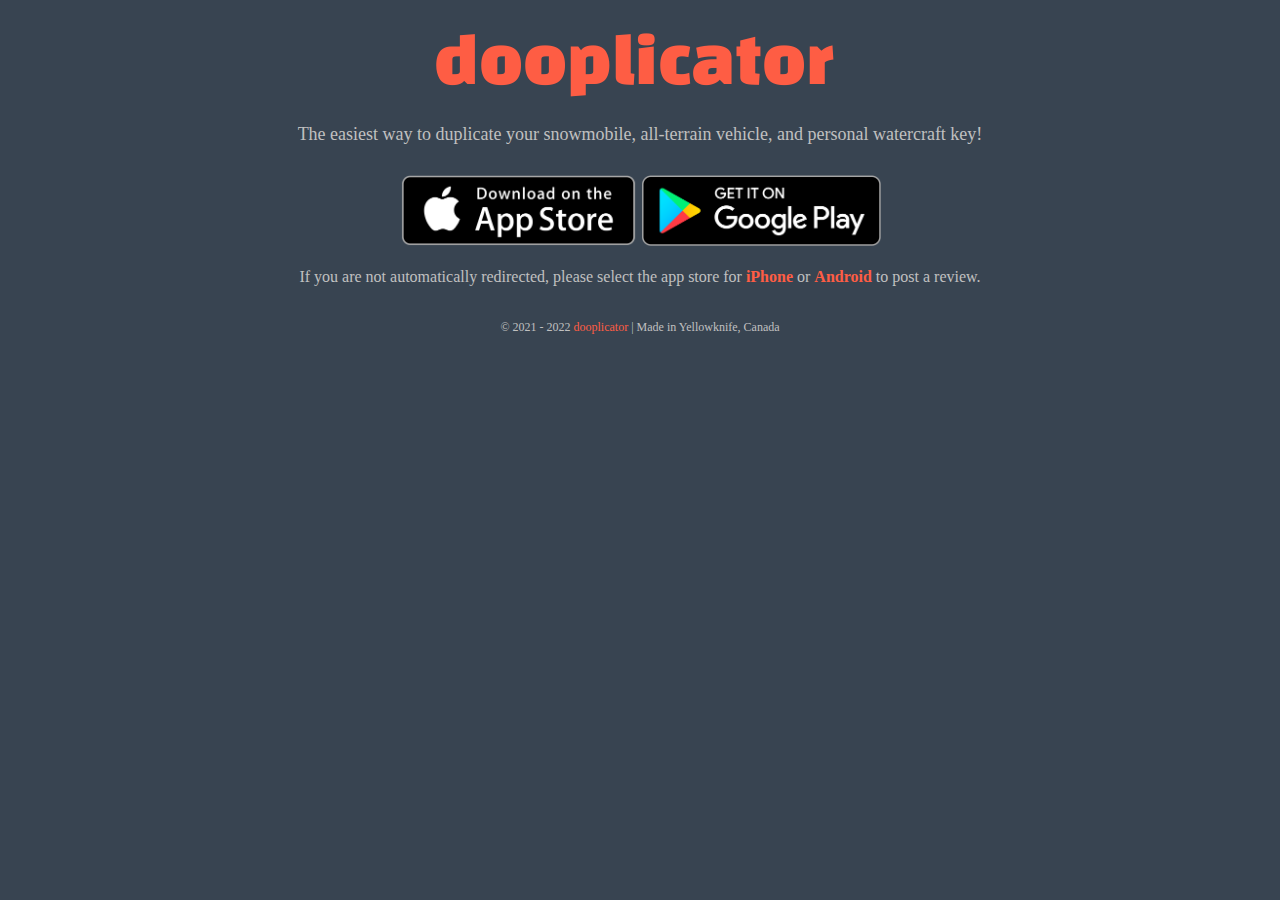
<file: appstore.html>
<!DOCTYPE HTML PUBLIC "-//W3C//DTD HTML 4.01 Transitional//EN "http://www.w3.org/TR/html4/loose.dtd">
<html lang = "en">
<head>
<script>
window.addEventListener('DOMContentLoaded', (event) => {
  var userAgent = navigator.userAgent.toLowerCase();
  if (userAgent.indexOf('android') > -1) {
    window.location.href = 'https://play.app.goo.gl/?link=https://play.google.com/store/apps/details?id=com.nomisteryapps.Dooplicator';
  } else if (userAgent.indexOf('iphone') > -1 || userAgent.indexOf('ipod') > -1 || userAgent.indexOf('ipad') > -1) {
    window.location.href = 'https://apps.apple.com/us/app/dooplicator/id1585564247';
  }
});
</script>
<script async src="https://www.googletagmanager.com/gtag/js?id=UA-219410845-1"></script>
<script>
window.dataLayer = window.dataLayer || [];
function gtag(){dataLayer.push(arguments);}
gtag('js', new Date());
gtag('config', 'UA-219410845-1');
</script>
<script async src="https://www.googletagmanager.com/gtag/js?id=G-B9PZJS9CRP"></script>
<script>
window.dataLayer = window.dataLayer || [];
function gtag(){dataLayer.push(arguments);}
gtag('js', new Date());
gtag('config', 'G-B9PZJS9CRP');
</script>
<style>
.button {
background-color: #FE5D44;
border: none;
border-radius: 4px;
color: 000000;
padding: 10px 10px;
text-align: center;
text-decoration: none;
display: inline-block;
font-size: 14px;
cursor: pointer;
}
h1 {
color: C0C0C0;
font-size: 18px;
font-weight: normal;
}
body {
color:C0C0C0;
font-size: 16px;
}
footer {
color: C0C0C0;
font-size: 12px;
}
a {
text-decoration: none;
color: 000000;
}
img {
border-radius: 4px;
}
#outer {
margin-left: 4px;
margin-right: 4px;
width: 75%;
height: auto;
border-radius: 6px;
overflow: hidden;
position: relative;
}
.video {
position: relative;
left: 0;
top: 0;
opacity: 1;
}
</style>
<meta name="viewport" content="width=device-width, initial-scale=1">
<title>dooplicator | easiest way to duplicate your snowmobile, atv, and jetski key</title>
<meta name="description" content="the easiest way to duplicate your snowmobile, all-terrain vehicle, and personal watercraft key!">
<link rel="icon" href="favicon.png">
<link rel="canonical" href="https://www.dooplicator.com" />
<center>
<body style="background-color:384451;">
<p style="text-align:center;">
<a href="index.html"><img src="logo.png" alt="the easiest way to duplicate your skidoo snowmobile, canam atv, and seadoo personal watercraft key online with an app" class="center" style="max-width:100%;height:auto;"></a>
<h1>The easiest way to duplicate your snowmobile, all-terrain vehicle, and personal watercraft key!</h1>
<br>
<a href="https://apps.apple.com/us/app/dooplicator/id1585564247">
<img src="apple.png" alt="download it on the app store" class="center" height="8%" width="auto">
</a>
<a href="https://play.google.com/store/apps/details?id=com.nomisteryapps.Dooplicator">
<img src="google.png" alt="get it on google play" class="center" height="8%" width="auto">
</a>
<br>
<br>
If you are not automatically redirected, please select the app store for <span style="color:#FE5D44"><b>iPhone</b></span></a> or <a href="https://play.google.com/store/apps/details?id=com.nomisteryapps.Dooplicator"><span style="color:#FE5D44"><b>Android</b></span></a> to post a review.
</p>
<br>
</body>
<footer>
© 2021 - 2022 <a href="index.html" title="the easiest way to duplicate your skidoo snowmobile, canam atv, and seadoo personal watercraft key online with an app"><span style="color:#FE5D44">dooplicator</span></a> | Made in Yellowknife, Canada
</footer>
</center>
</head>
</html>
</file>
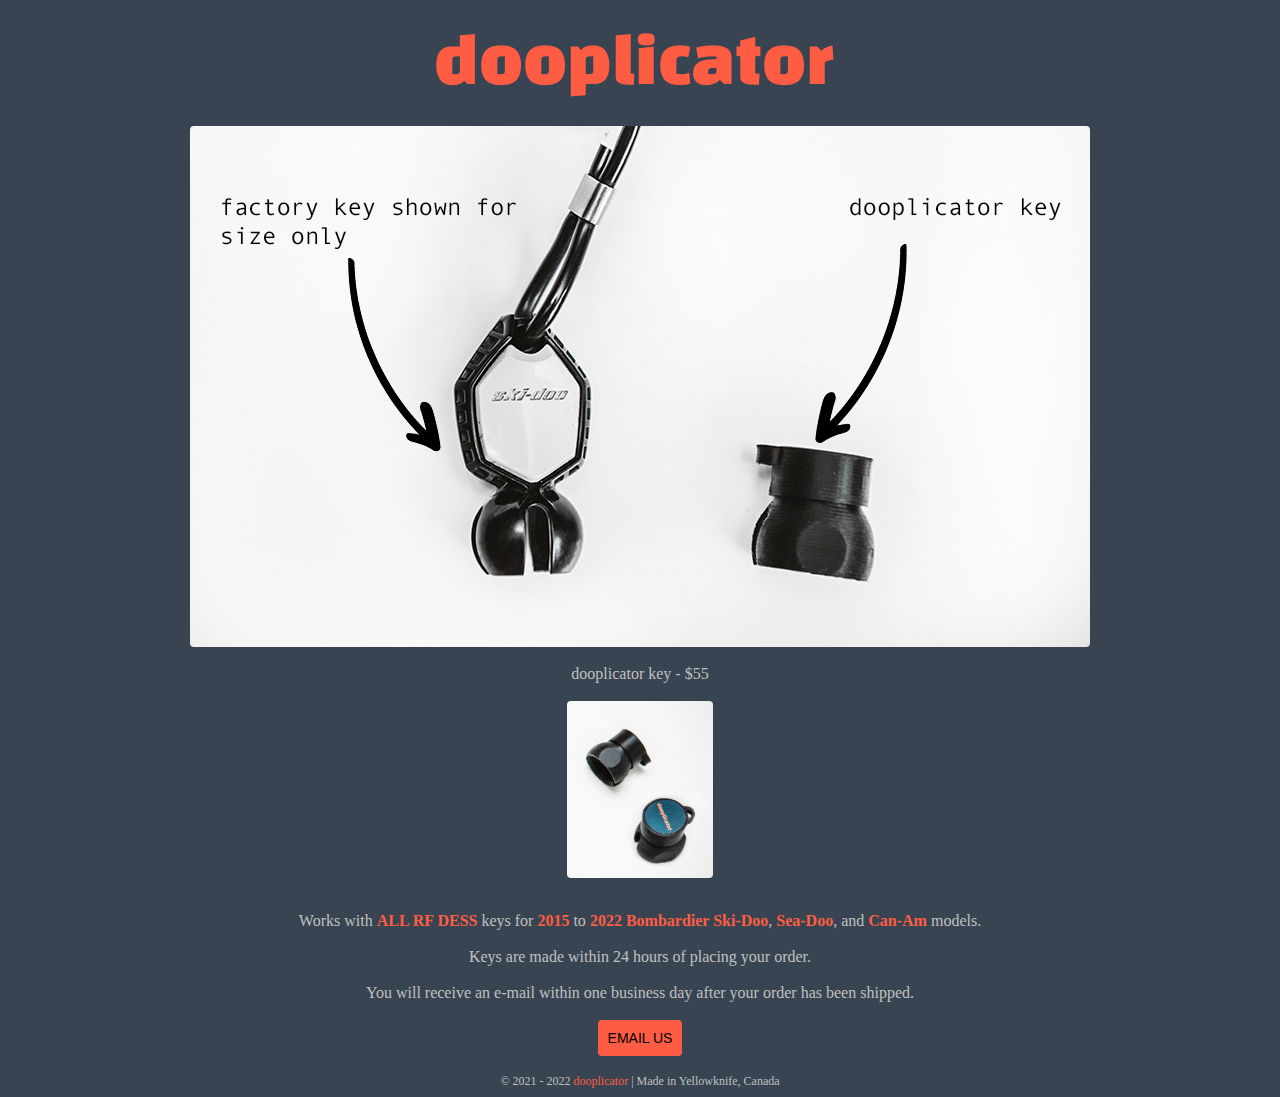
<file: order.html>
<!DOCTYPE HTML PUBLIC "-//W3C//DTD HTML 4.01 Transitional//EN "http://www.w3.org/TR/html4/loose.dtd">
<html lang = "en">
<head>
<script async src="https://www.googletagmanager.com/gtag/js?id=UA-219410845-1"></script>
<script>
window.dataLayer = window.dataLayer || [];
function gtag(){dataLayer.push(arguments);}
gtag('js', new Date());
gtag('config', 'UA-219410845-1');
</script>
<script async src="https://www.googletagmanager.com/gtag/js?id=G-B9PZJS9CRP"></script>
<script>
window.dataLayer = window.dataLayer || [];
function gtag(){dataLayer.push(arguments);}
gtag('js', new Date());
gtag('config', 'G-B9PZJS9CRP');
</script>
<style>
.button {
background-color: #FE5D44;
border: none;
border-radius: 4px;
color: 000000;
padding: 10px 10px;
text-align: center;
text-decoration: none;
display: inline-block;
font-size: 14px;
cursor: pointer;
}
h1 {
color: C0C0C0;
font-size: 18px;
font-weight: normal;
}
body {
color:C0C0C0;
font-size: 16px;
}
footer {
color: C0C0C0;
font-size: 12px;
}
a {
text-decoration: none;
color: 000000;
}
img {
border-radius: 4px;
}
#outer {
margin-left: 4px;
margin-right: 4px;
width: 75%;
height: auto;
border-radius: 6px;
overflow: hidden;
position: relative;
}
.video {
position: relative;
left: 0;
top: 0;
opacity: 1;
}
</style>
<meta name="viewport" content="width=device-width, initial-scale=1">
<title>dooplicator | easiest way to duplicate your snowmobile, atv, and jetski key</title>
<meta name="description" content="the easiest way to duplicate your snowmobile, all-terrain vehicle, and personal watercraft key!">
<link rel="icon" href="favicon.png">
<center>
<body style="background-color:384451;">
<p style="text-align:center;">
<a href="index.html"><img src="logo.png" alt="the easiest way to duplicate your skidoo snowmobile, canam atv, and seadoo personal watercraft key online with an app" class="center" style="max-width:100%;height:auto;"></a>
<br>
<br>
<img src="oem_key_vs_dooplicator_key.jpg" alt="factory key and dooplicator key" class="center" style="max-width:80%;height:auto;">
<br>
<br>
dooplicator key - $55
<br>
<br>
<img src="dooplicator_key.jpg" alt="dooplicator key" class="center" style="max-width:auto;height:20%;">
<div id='product-component-1655396678358'></div>
<script type="text/javascript">
/*<![CDATA[*/
(function () {
  var scriptURL = 'https://sdks.shopifycdn.com/buy-button/latest/buy-button-storefront.min.js';
  if (window.ShopifyBuy) {
    if (window.ShopifyBuy.UI) {
      ShopifyBuyInit();
    } else {
      loadScript();
    }
  } else {
    loadScript();
  }
  function loadScript() {
    var script = document.createElement('script');
    script.async = true;
    script.src = scriptURL;
    (document.getElementsByTagName('head')[0] || document.getElementsByTagName('body')[0]).appendChild(script);
    script.onload = ShopifyBuyInit;
  }
  function ShopifyBuyInit() {
    var client = ShopifyBuy.buildClient({
      domain: 'order.dooplicator.com',
      storefrontAccessToken: 'd5789e2b92acc9e815e1ba5a49c2c925',
    });
    ShopifyBuy.UI.onReady(client).then(function (ui) {
      ui.createComponent('product', {
        id: '6947436495037',
        node: document.getElementById('product-component-1655396678358'),
        moneyFormat: '%24%7B%7Bamount%7D%7D',
        options: {
  "product": {
    "styles": {
      "product": {
        "@media (min-width: 601px)": {
          "max-width": "calc(25% - 20px)",
          "margin-left": "20px",
          "margin-bottom": "50px"
        }
      },
      "title": {
        "font-weight": "normal",
        "color": "#c0c0c0"
      },
      "button": {
        "font-family": "Avant Garde, sans-serif",
        "font-size": "14px",
        "padding-top": "15px",
        "padding-bottom": "15px",
        "color": "#000000",
        ":hover": {
          "color": "#000000",
          "background-color": "#e5543d"
        },
        "background-color": "#fe5d44",
        ":focus": {
          "background-color": "#e5543d"
        },
        "border-radius": "4px",
        "padding-left": "20px",
        "padding-right": "20px"
      },
      "quantityInput": {
        "font-size": "14px",
        "padding-top": "15px",
        "padding-bottom": "15px"
      },
      "price": {
        "font-family": "Avant Garde, sans-serif",
        "color": "#c0c0c0"
      },
      "compareAt": {
        "font-family": "Avant Garde, sans-serif",
        "color": "#c0c0c0"
      },
      "unitPrice": {
        "font-family": "Avant Garde, sans-serif",
        "color": "#c0c0c0"
      }
    },
    "contents": {
      "img": false,
      "button": false,
      "buttonWithQuantity": true,
      "title": false,
      "price": false
    }
  },
  "productSet": {
    "styles": {
      "products": {
        "@media (min-width: 601px)": {
          "margin-left": "-20px"
        }
      }
    }
  },
  "modalProduct": {
    "contents": {
      "img": false,
      "imgWithCarousel": true,
      "button": false,
      "buttonWithQuantity": true
    },
    "styles": {
      "product": {
        "@media (min-width: 601px)": {
          "max-width": "100%",
          "margin-left": "0px",
          "margin-bottom": "0px"
        }
      },
      "button": {
        "font-family": "Avant Garde, sans-serif",
        "font-size": "14px",
        "padding-top": "15px",
        "padding-bottom": "15px",
        "color": "#000000",
        ":hover": {
          "color": "#000000",
          "background-color": "#e5543d"
        },
        "background-color": "#fe5d44",
        ":focus": {
          "background-color": "#e5543d"
        },
        "border-radius": "4px",
        "padding-left": "20px",
        "padding-right": "20px"
      },
      "quantityInput": {
        "font-size": "14px",
        "padding-top": "15px",
        "padding-bottom": "15px"
      },
      "title": {
        "font-family": "Helvetica Neue, sans-serif",
        "font-weight": "bold",
        "font-size": "26px",
        "color": "#4c4c4c"
      },
      "price": {
        "font-family": "Helvetica Neue, sans-serif",
        "font-weight": "normal",
        "font-size": "18px",
        "color": "#4c4c4c"
      },
      "compareAt": {
        "font-family": "Helvetica Neue, sans-serif",
        "font-weight": "normal",
        "font-size": "15.299999999999999px",
        "color": "#4c4c4c"
      },
      "unitPrice": {
        "font-family": "Helvetica Neue, sans-serif",
        "font-weight": "normal",
        "font-size": "15.299999999999999px",
        "color": "#4c4c4c"
      }
    },
    "text": {
      "button": "Add to cart"
    }
  },
  "option": {},
  "cart": {
    "styles": {
      "button": {
        "font-family": "Avant Garde, sans-serif",
        "font-size": "14px",
        "padding-top": "15px",
        "padding-bottom": "15px",
        "color": "#000000",
        ":hover": {
          "color": "#000000",
          "background-color": "#e5543d"
        },
        "background-color": "#fe5d44",
        ":focus": {
          "background-color": "#e5543d"
        },
        "border-radius": "4px"
      },
      "title": {
        "color": "#000000"
      },
      "header": {
        "color": "#000000"
      },
      "lineItems": {
        "color": "#000000"
      },
      "subtotalText": {
        "color": "#000000"
      },
      "subtotal": {
        "color": "#000000"
      },
      "notice": {
        "color": "#000000"
      },
      "currency": {
        "color": "#000000"
      },
      "close": {
        "color": "#000000",
        ":hover": {
          "color": "#000000"
        }
      },
      "empty": {
        "color": "#000000"
      },
      "noteDescription": {
        "color": "#000000"
      },
      "discountText": {
        "color": "#000000"
      },
      "discountIcon": {
        "fill": "#000000"
      },
      "discountAmount": {
        "color": "#000000"
      }
    },
    "text": {
      "title": "CART",
      "notice": "Shipping and discount codes are added at checkout",
      "noteDescription": "Special instructions for seller\n"
    },
    "contents": {
      "note": true
    },
    "popup": false
  },
  "toggle": {
    "styles": {
      "toggle": {
        "font-family": "Avant Garde, sans-serif",
        "background-color": "#fe5d44",
        ":hover": {
          "background-color": "#e5543d"
        },
        ":focus": {
          "background-color": "#e5543d"
        }
      },
      "count": {
        "font-size": "14px",
        "color": "#000000",
        ":hover": {
          "color": "#000000"
        }
      },
      "iconPath": {
        "fill": "#000000"
      }
    }
  },
  "lineItem": {
    "styles": {
      "variantTitle": {
        "color": "#000000"
      },
      "title": {
        "color": "#000000"
      },
      "price": {
        "color": "#000000"
      },
      "fullPrice": {
        "color": "#000000"
      },
      "discount": {
        "color": "#000000"
      },
      "discountIcon": {
        "fill": "#000000"
      },
      "quantity": {
        "color": "#000000"
      },
      "quantityIncrement": {
        "color": "#000000",
        "border-color": "#000000"
      },
      "quantityDecrement": {
        "color": "#000000",
        "border-color": "#000000"
      },
      "quantityInput": {
        "color": "#000000",
        "border-color": "#000000"
      }
    }
  }
},
      });
    });
  }
})();
/*]]>*/
</script>
<br>
Works with <span style="color:#FE5D44"><b>ALL RF DESS</b></span> keys for <span style="color:#FE5D44"><b>2015</b></span> to <span style="color:#FE5D44"><b>2022 Bombardier Ski-Doo</b></span>, <span style="color:#FE5D44"><b>Sea-Doo</b></span>, and <span style="color:#FE5D44"><b>Can-Am</b></span> models.
<br>
<br>
Keys are made within 24 hours of placing your order.
<br>
<br>
You will receive an e-mail within one business day after your order has been shipped.
<br>
<br>
<button class="button"><a href="mailto:info@dooplicator.com">EMAIL US</a></button>
<br>
<br>
</body>
<footer>
© 2021 - 2022 <a href="index.html" title="the easiest way to duplicate your skidoo snowmobile, canam atv, and seadoo personal watercraft key online with an app"><span style="color:#FE5D44">dooplicator</span></a> | Made in Yellowknife, Canada
</footer>
</center>
</head>
</html>
</file>
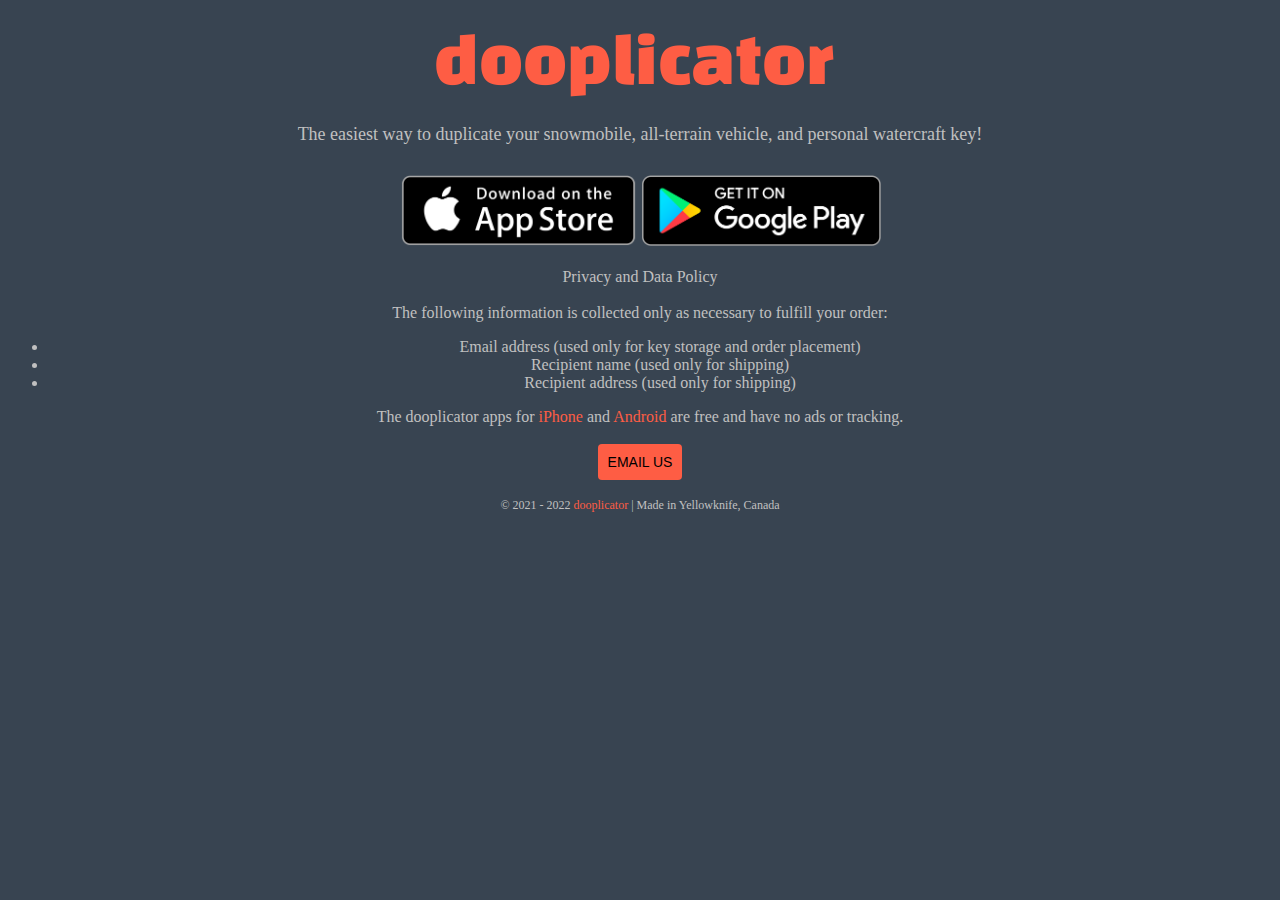
<file: privacy.html>
<!DOCTYPE HTML PUBLIC "-//W3C//DTD HTML 4.01 Transitional//EN "http://www.w3.org/TR/html4/loose.dtd">
<html lang = "en">
<head>
<script async src="https://www.googletagmanager.com/gtag/js?id=UA-219410845-1"></script>
<script>
window.dataLayer = window.dataLayer || [];
function gtag(){dataLayer.push(arguments);}
gtag('js', new Date());
gtag('config', 'UA-219410845-1');
</script>
<script async src="https://www.googletagmanager.com/gtag/js?id=G-B9PZJS9CRP"></script>
<script>
window.dataLayer = window.dataLayer || [];
function gtag(){dataLayer.push(arguments);}
gtag('js', new Date());
gtag('config', 'G-B9PZJS9CRP');
</script>
<style>
.button {
background-color: #FE5D44;
border: none;
border-radius: 4px;
color: 000000;
padding: 10px 10px;
text-align: center;
text-decoration: none;
display: inline-block;
font-size: 14px;
cursor: pointer;
}
h1 {
color: C0C0C0;
font-size: 18px;
font-weight: normal;
}
body {
color:C0C0C0;
font-size: 16px;
}
footer {
color: C0C0C0;
font-size: 12px;
}
a {
text-decoration: none;
color: 000000;
}
img {
border-radius: 4px;
}
#outer {
margin-left: 4px;
margin-right: 4px;
width: 75%;
height: auto;
border-radius: 6px;
overflow: hidden;
position: relative;
}
.video {
position: relative;
left: 0;
top: 0;
opacity: 1;
}
</style>
<meta name="viewport" content="width=device-width, initial-scale=1">
<title>dooplicator | easiest way to duplicate your snowmobile, atv, and jetski key</title>
<meta name="description" content="the easiest way to duplicate your snowmobile, all-terrain vehicle, and personal watercraft key!">
<link rel="icon" href="favicon.png">
<link rel="canonical" href="https://www.dooplicator.com" />
<center>
<body style="background-color:384451;">
<p style="text-align:center;">
<a href="index.html"><img src="logo.png" alt="the easiest way to duplicate your skidoo snowmobile, canam atv, and seadoo personal watercraft key online with an app" class="center" style="max-width:100%;height:auto;"></a>
<h1>The easiest way to duplicate your snowmobile, all-terrain vehicle, and personal watercraft key!</h1>
<br>
<a href="https://apps.apple.com/us/app/dooplicator/id1585564247">
<img src="apple.png" alt="download it on the app store" class="center" height="8%" width="auto">
</a>
<a href="https://play.google.com/store/apps/details?id=com.nomisteryapps.Dooplicator">
<img src="google.png" alt="get it on google play" class="center" height="8%" width="auto">
</a>
<br>
<br>
Privacy and Data Policy
<br>
<br>
The following information is collected only as necessary to fulfill your order:
<br>
<ul>
<li>Email address (used only for key storage and order placement)</li>
<li>Recipient name (used only for shipping)</li>
<li>Recipient address (used only for shipping)</li>
</ul>
The dooplicator apps for <a href="https://apps.apple.com/us/app/dooplicator/id1585564247"><span style="color:#FE5D44">iPhone</span></a> and <a href="https://play.google.com/store/apps/details?id=com.nomisteryapps.Dooplicator"><span style="color:#FE5D44">Android</span></a> are free and have no ads or tracking.
<br>
<br>
<button class="button"><a href="mailto:info@dooplicator.com">EMAIL US</a></button>
<br>
<br>
</body>
<footer>
© 2021 - 2022 <a href="index.html" title="the easiest way to duplicate your skidoo snowmobile, canam atv, and seadoo personal watercraft key online with an app"><span style="color:#FE5D44">dooplicator</span></a> | Made in Yellowknife, Canada
</footer>
</center>
</head>
</html>
</file>
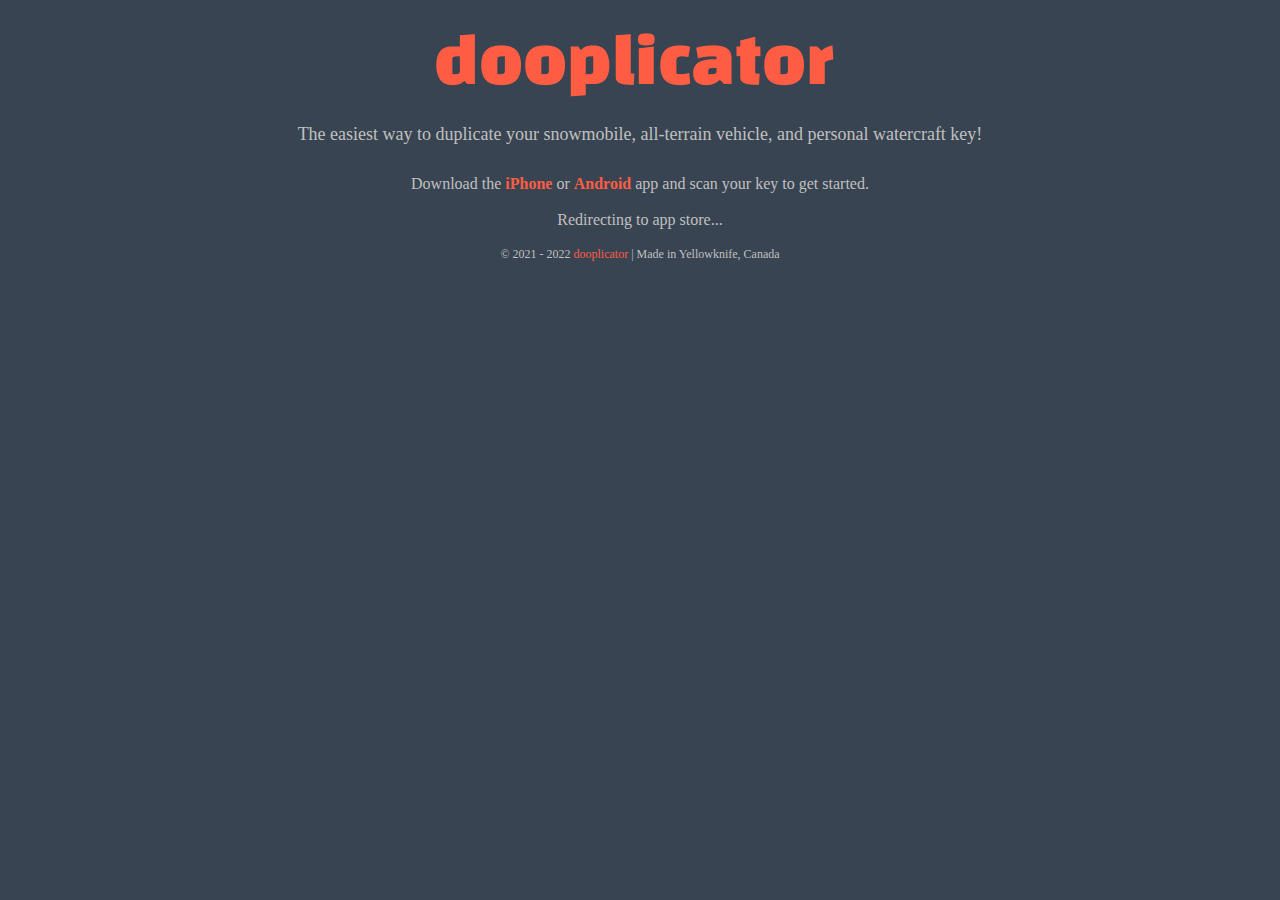
<file: store.html>
<!DOCTYPE HTML PUBLIC "-//W3C//DTD HTML 4.01 Transitional//EN "http://www.w3.org/TR/html4/loose.dtd">
<html lang = "en">
<head>
<script>
window.addEventListener('DOMContentLoaded', (event) => {
  var userAgent = navigator.userAgent.toLowerCase();
  if (userAgent.indexOf('android') > -1) {
    window.location.href = 'https://play.google.com/store/apps/details?id=com.nomisteryapps.Dooplicator';
  } else if (userAgent.indexOf('iphone') > -1 || userAgent.indexOf('ipod') > -1 || userAgent.indexOf('ipad') > -1) {
    window.location.href = 'https://apps.apple.com/us/app/dooplicator/id1585564247';
  }
});
</script>
<script async src="https://www.googletagmanager.com/gtag/js?id=UA-219410845-1"></script>
<script>
window.dataLayer = window.dataLayer || [];
function gtag(){dataLayer.push(arguments);}
gtag('js', new Date());
gtag('config', 'UA-219410845-1');
</script>
<script async src="https://www.googletagmanager.com/gtag/js?id=G-B9PZJS9CRP"></script>
<script>
window.dataLayer = window.dataLayer || [];
function gtag(){dataLayer.push(arguments);}
gtag('js', new Date());
gtag('config', 'G-B9PZJS9CRP');
</script>
<style>
.button {
background-color: #FE5D44;
border: none;
border-radius: 4px;
color: 000000;
padding: 10px 10px;
text-align: center;
text-decoration: none;
display: inline-block;
font-size: 14px;
cursor: pointer;
}
h1 {
color: C0C0C0;
font-size: 18px;
font-weight: normal;
}
body {
color:C0C0C0;
font-size: 16px;
}
footer {
color: C0C0C0;
font-size: 12px;
}
a {
text-decoration: none;
color: 000000;
}
img {
border-radius: 4px;
}
#outer {
margin-left: 4px;
margin-right: 4px;
width: 75%;
height: auto;
border-radius: 6px;
overflow: hidden;
position: relative;
}
.video {
position: relative;
left: 0;
top: 0;
opacity: 1;
}
</style>
<meta name="viewport" content="width=device-width, initial-scale=1">
<title>dooplicator | easiest way to duplicate your snowmobile, atv, and jetski key</title>
<meta name="description" content="the easiest way to duplicate your snowmobile, all-terrain vehicle, and personal watercraft key!">
<link rel="icon" href="favicon.png">
<link rel="canonical" href="https://www.dooplicator.com" />
<center>
<body style="background-color:384451;">
<p style="text-align:center;">
<a href="index.html"><img src="logo.png" alt="the easiest way to duplicate your skidoo snowmobile, canam atv, and seadoo personal watercraft key online with an app" class="center" style="max-width:100%;height:auto;"></a>
<h1>The easiest way to duplicate your snowmobile, all-terrain vehicle, and personal watercraft key!</h1>
<br>
Download the <a href="https://apps.apple.com/us/app/dooplicator/id1585564247"><span style="color:#FE5D44"><b>iPhone</b></span></a> or <a href="https://play.google.com/store/apps/details?id=com.nomisteryapps.Dooplicator"><span style="color:#FE5D44"><b>Android</b></span></a> app and scan your key to get started.
<br>
<br>
Redirecting to app store...
<br>
<br>
</body>
<footer>
© 2021 - 2022 <a href="index.html" title="the easiest way to duplicate your skidoo snowmobile, canam atv, and seadoo personal watercraft key online with an app"><span style="color:#FE5D44">dooplicator</span></a> | Made in Yellowknife, Canada
</footer>
</center>
</head>
</html>
</file>
